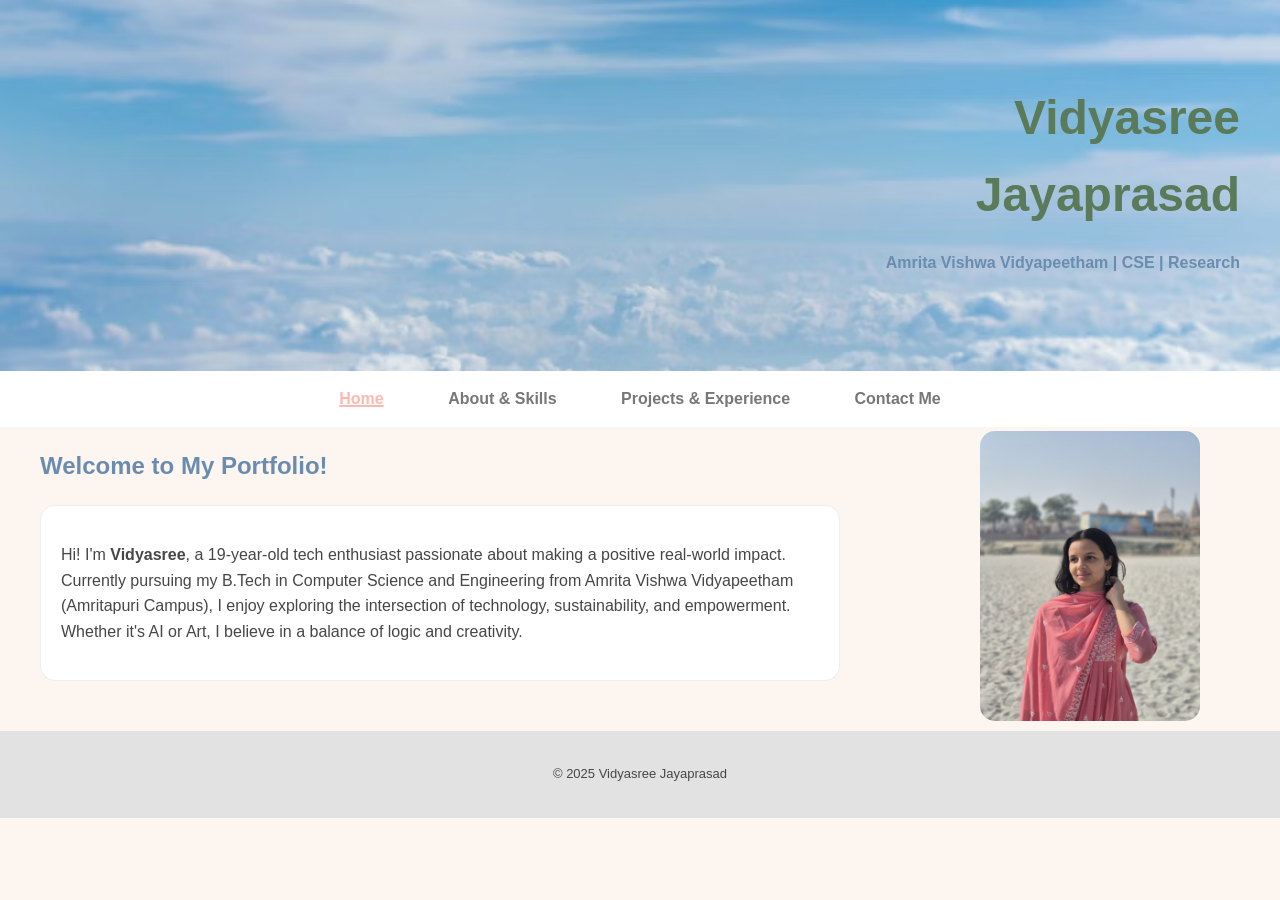
<file: index.html>
<!DOCTYPE html>
<html lang="en">
<head>
    <meta charset="UTF-8">
    <meta name="viewport" content="width=device-width, initial-scale=1.0">
    <title>Vidyasree | Home</title>
    <link rel="stylesheet" href="style.css">
</head>
<body>

    <header>
        <h1>Vidyasree </h1>
        <h1>Jayaprasad</h1>
        <p>Amrita Vishwa Vidyapeetham | CSE | Research</p>
    </header>

    <nav>
        <a href="index.html" class="active">Home</a>
        <a href="about.html">About & Skills</a>
        <a href="projects.html">Projects & Experience</a>
        <a href="contact.html">Contact Me</a>
    </nav>

    <section class="containerhome">
        <h2>Welcome to My Portfolio!</h2>
        
        <div class="card">
            <p>Hi! I'm <strong>Vidyasree</strong>, a 19-year-old tech enthusiast passionate about making a positive real-world impact. 
            Currently pursuing my B.Tech in Computer Science and Engineering from Amrita Vishwa Vidyapeetham (Amritapuri Campus), 
            I enjoy exploring the intersection of technology, sustainability, and empowerment.
            Whether it's AI  or Art,  I believe in a balance of logic and creativity.</p>
        </div>
       
    </section>
<img src="p3.jpeg" alt="Vidyasree" class="profileimg">
    

    <footer>
        <p>&copy; 2025 Vidyasree Jayaprasad </p>
    </footer>

</body>
</html>
</file>
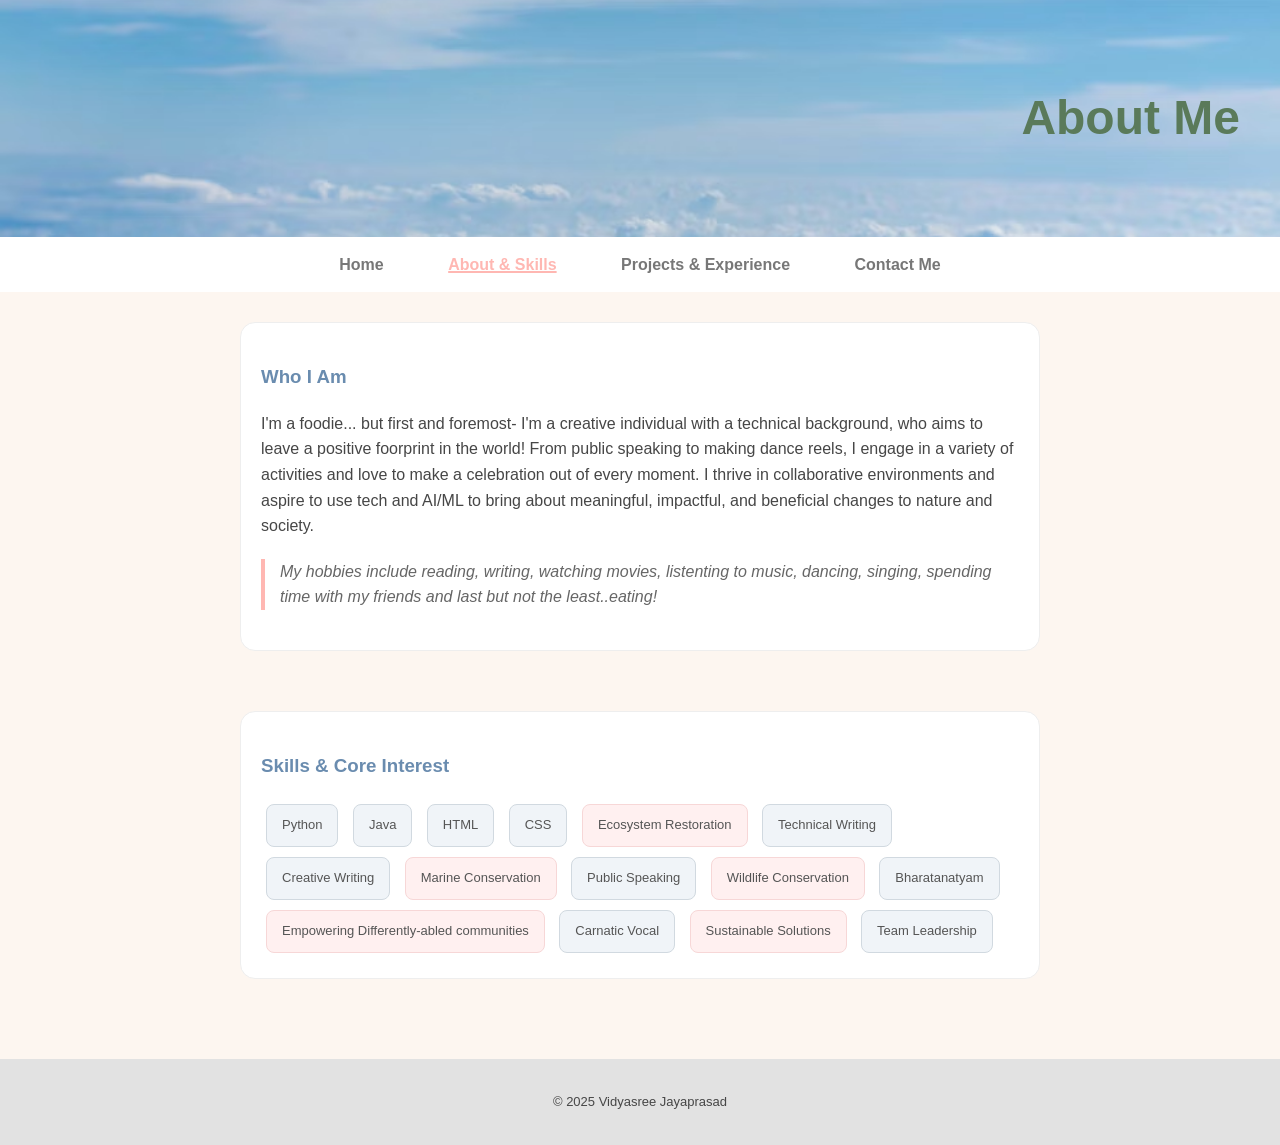
<file: about.html>
<!DOCTYPE html>
<html lang="en">
<head>
    <meta charset="UTF-8">
    <meta name="viewport" content="width=device-width, initial-scale=1.0">
    <title>About Me | Skills</title>
    <link rel="stylesheet" href="style.css">
</head>
<body>

    <header>
        <h1>About Me</h1>
    </header>

    <nav>
        <a href="index.html">Home</a>
        <a href="about.html" class="active">About & Skills</a>
        <a href="projects.html">Projects & Experience</a>
        <a href="contact.html">Contact Me</a>
    </nav>

    <section class="container">
        <div class="card">
            <h3>Who I Am</h3>
            <p>I'm a foodie... but first and foremost- I'm a creative individual with a technical background, who aims to leave a positive foorprint in the world! 
            From public speaking to making dance reels, I engage in a variety of activities and love to make a celebration out of every moment. 
            I thrive in collaborative environments and aspire to use tech and AI/ML to bring about meaningful, impactful, and beneficial changes to nature and society.</p>
            <blockquote> My hobbies include reading, writing, watching movies, listenting to music, dancing, singing, spending time with my friends and last but not the least..eating!</blockquote>
        </div>
    </section>
    <section class="container">
    <div class="card">
        <h3>Skills & Core Interest </h3>
        <div class="card-container">
            <div class="minicard">Python</div>
            <div class="minicard">Java</div>
            <div class="minicard">HTML</div>
            <div class="minicard">CSS</div>
            <div class="minicard interestcard">Ecosystem Restoration</div>
            <div class="minicard">Technical Writing</div>
           <div class="minicard">Creative Writing</div>
            <div class="minicard interestcard">Marine Conservation</div>
            <div class="minicard">Public Speaking</div>
            <div class="minicard interestcard">Wildlife Conservation</div>
            <div class="minicard">Bharatanatyam</div>
            <div class="minicard interestcard">Empowering Differently-abled communities</div>
            <div class="minicard">Carnatic Vocal</div>
            <div class="minicard interestcard">Sustainable Solutions</div>
            <div class="minicard">Team Leadership</div>
            
        </div>
    </div>
    </section>
    <footer>
        <p>&copy; 2025 Vidyasree Jayaprasad</p>
    </footer>

</body>
</html>
</file>
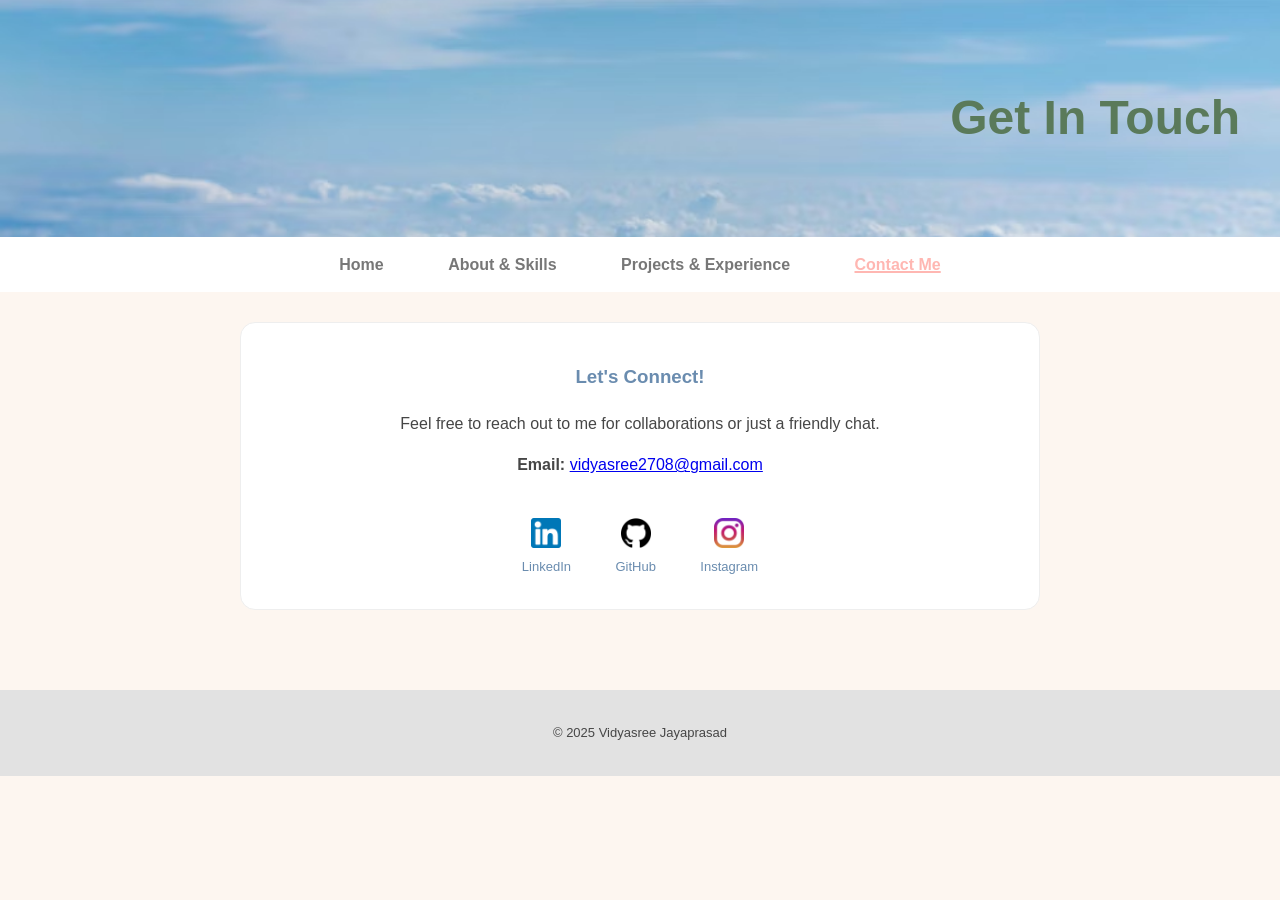
<file: contact.html>
<!DOCTYPE html>
<html lang="en">
<head>
    <meta charset="UTF-8">
    <meta name="viewport" content="width=device-width, initial-scale=1.0">
    <title>Contact Me</title>
    <link rel="stylesheet" href="style.css">
</head>
<body>

    <header>
        <h1>Get In Touch</h1>
    </header>

    <nav>
        <a href="index.html">Home</a>
        <a href="about.html">About & Skills</a>
        <a href="projects.html">Projects & Experience</a>
        <a href="contact.html" class="active">Contact Me</a>
    </nav>

    <section class="container" style="text-align: center;">
        <div class="card">
            <h3>Let's Connect!</h3>
            <p>Feel free to reach out to me for collaborations or just a friendly chat.</p>
            
            <p><strong>Email:</strong> <a href="mailto:vidyasree2708@gmail.com">vidyasree2708@gmail.com</a></p>

            <div class="sociallinks">
                <div class="socialitem">
                    <img src="linked.png" alt="LinkedIn Logo">
                    <a href="https://www.linkedin.com/in/vidyasree-jayaprasad-4b2a773a5" target="_blank">LinkedIn</a>
                </div>

                <div class="socialitem">
                    <img src="git.png" alt="GitHub Logo">
                    <a href="https://github.com/VidyasreeJayaprasad" target="_blank">GitHub</a>
                </div>

                <div class="socialitem">
                    <img src="insta.png" alt="Instagram Logo">
                    <a href="https://www.instagram.com/vidyasreex/" target="_blank">Instagram</a>
                </div>
            </div>
        </div>
    </section>

    <footer>
        <p>&copy; 2025 Vidyasree Jayaprasad</p>
    </footer>

</body>
</html>
</file>
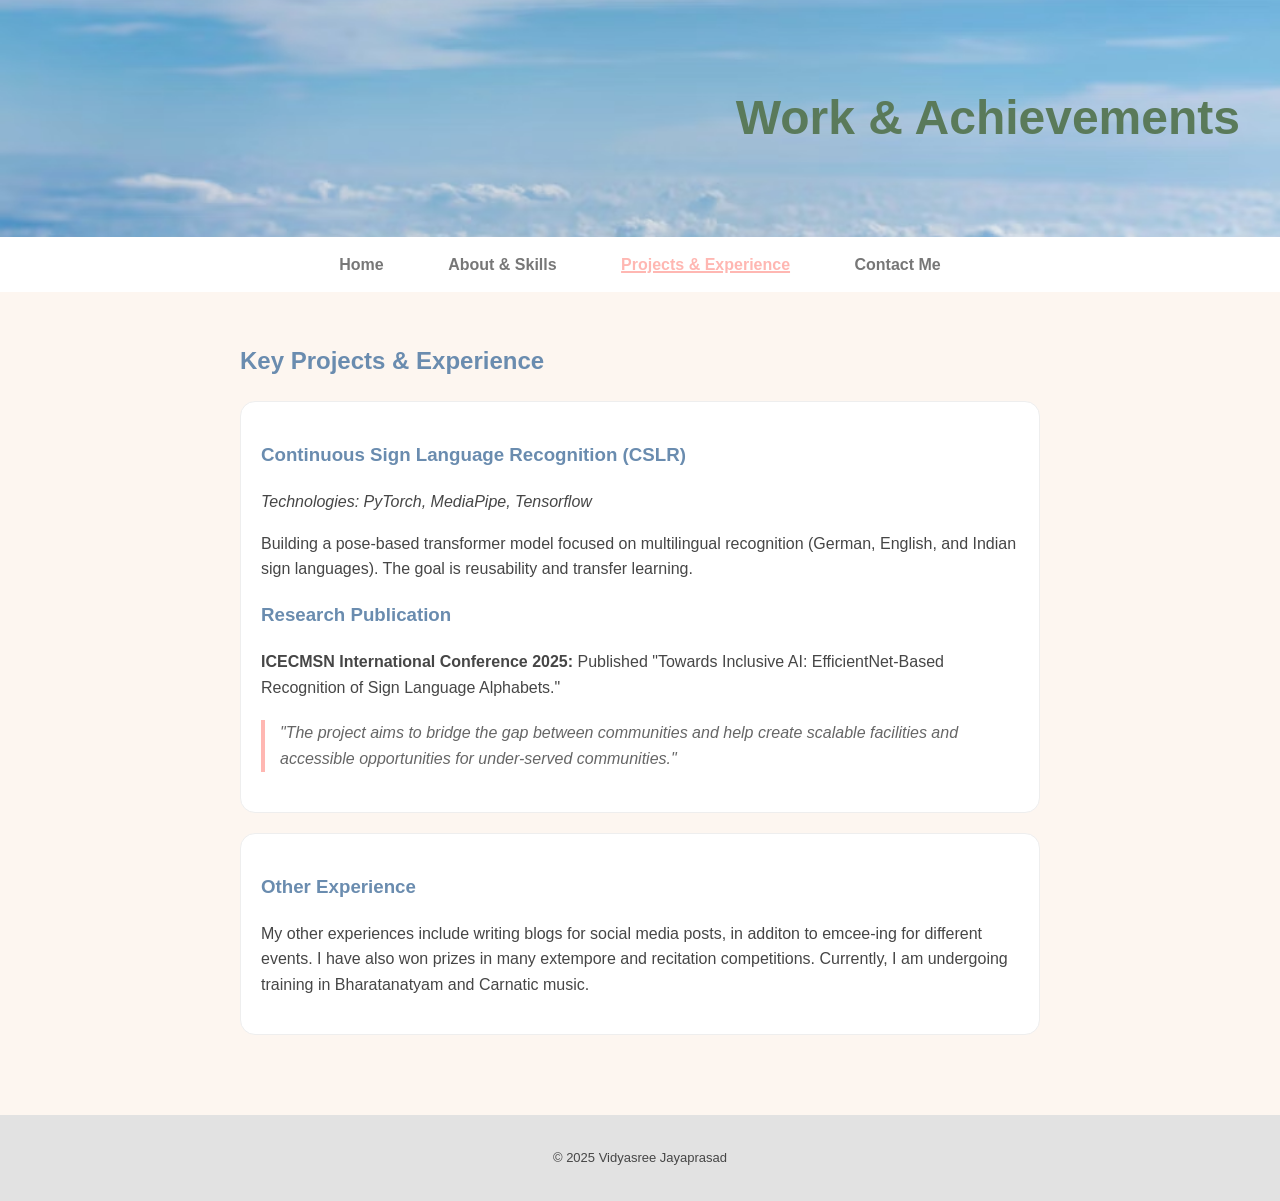
<file: projects.html>
<!DOCTYPE html>
<html lang="en">
<head>
    <meta charset="UTF-8">
    <meta name="viewport" content="width=device-width, initial-scale=1.0">
    <title>Projects & Experience</title>
    <link rel="stylesheet" href="style.css">
</head>
<body>

    <header>
        <h1>Work & Achievements</h1>
    </header>

    <nav>
        <a href="index.html">Home</a>
        <a href="about.html">About & Skills</a>
        <a href="projects.html" class="active">Projects & Experience</a>
        <a href="contact.html">Contact Me</a>
    </nav>

    <section class="container">
        <h2>Key Projects & Experience</h2>
        <div class="card">
            <h3>Continuous Sign Language Recognition (CSLR)</h3>
            <p><em>Technologies: PyTorch, MediaPipe, Tensorflow</em></p>
            <p>Building a pose-based transformer model focused on multilingual recognition (German, English, and Indian sign languages). The goal is reusability and transfer learning.</p>
            <h3>Research Publication</h3>
            <p><strong>ICECMSN International Conference 2025:</strong> Published "Towards Inclusive AI: EfficientNet-Based Recognition of Sign Language Alphabets."</p>
            <blockquote>"The project aims to bridge the gap between communities and help create scalable facilities and accessible opportunities for under-served communities."</blockquote>
        
        </div>
        <div class="card">
            <h3>Other Experience</h3>
            <p> My other experiences include writing blogs for social media posts, in additon to emcee-ing for different events.
                I have also won prizes in many extempore and recitation competitions. Currently, I am undergoing training in Bharatanatyam and Carnatic music.
            </p>
        </div>
    </section>

    <footer>
        <p>&copy; 2025 Vidyasree Jayaprasad</p>
    </footer>

</body>
</html>
</file>
<file: style.css>
body {
    font-family: 'Segoe UI', sans-serif;
    margin: 0;
    padding: 0;
    background-color: #fdf6f0;
    color: rgb(70, 70, 70);
    line-height: 1.6;
}


header {
    background-image:url(b1.avif);
    background-size: cover;
    background-position: center;
    padding: 80px 40px; 
    text-align: right; 
    

}

header h1 {
    margin: 0;
    color: #5a7a5a;
    font-size: 48px;
   
}

header p {
    font-weight: bold;
    color: #6a8caf;
}


nav {
    background-color: white;
    text-align: center;
    padding: 15px ;
    position: sticky;
    top: 0;
}

nav a {
    text-decoration: none;
    color: #777;
    margin: 0 20px;
    font-weight: bold;
    padding: 5px 10px;
    
}

nav a:hover {
    color: #ffb7b2; 
}

nav a.active {
    color: #ffb7b2;
    text-decoration: underline 2px solid #ffb7b2;
}


.container {
    max-width: 800px;
    margin: 20px auto 0px;
    padding: 10px;
}

.containerhome {
    max-width: 800px;
    margin-left: 40px;  
    margin-top: 20px;
}


.profileimg {
    float: right;
    width: 220px;
    height: 290px;
    margin-right: 80px;  
    margin-top: -270px;  
    border-radius: 15px;
}

.card {
    background-color: #ffffff;
    padding: 20px;
    margin-bottom: 20px;
    border-radius: 15px;
    border: 1px solid #eee;
}

h2, h3 {
    color: #6a8caf; 
}


blockquote {
    border-left: 4px solid #ffb7b2;
    margin: 20px 0;
    padding-left: 15px;
    font-style: italic;
    color: #666;
}


.sociallinks {
    margin-top: 30px;
}

.socialitem {
    display: inline-block;
    margin: 10px 20px;
    vertical-align: middle;
}

.socialitem img {
    width: 30px;
    height: 30px;
    display: block;
    margin: 0 auto 5px;
}

.socialitem a {
    text-decoration: none;
    color: #6a8caf;
    font-size: 13px;
}

.socialitem a:hover {
    text-decoration: underline;
}


footer {
    text-align: center;
    padding: 20px;
    background-color: #e2e2e2;
    font-size: 13px;
    margin-top: 50px;
}


.minicard {
    display: inline-block; 
    background-color: #f0f4f8; 
    border: 1px solid #d1d9e0;
    border-radius: 8px;
    padding: 10px 15px;
    margin: 5px;
    font-size: 13px;
    color: #555;
}

.minicard:hover {
    transform: translateY(-3px);
    background-color: #e2ece9; 
}


.interestcard {
    background-color: #fff0f0; 
    border-color: #f7d7d7;
}

@media (max-width: 950px) {

    .containerhome {
        width: 90%;
        margin: 20px auto;   
        padding: 0;          
    }

    .card {
        width: 100%;
        box-sizing: border-box;  
    }

    .profileimg {
        float: none;
        display: block;
        margin: 20px auto;
        width: 70%;
        height: auto;
    }
}
</file>
